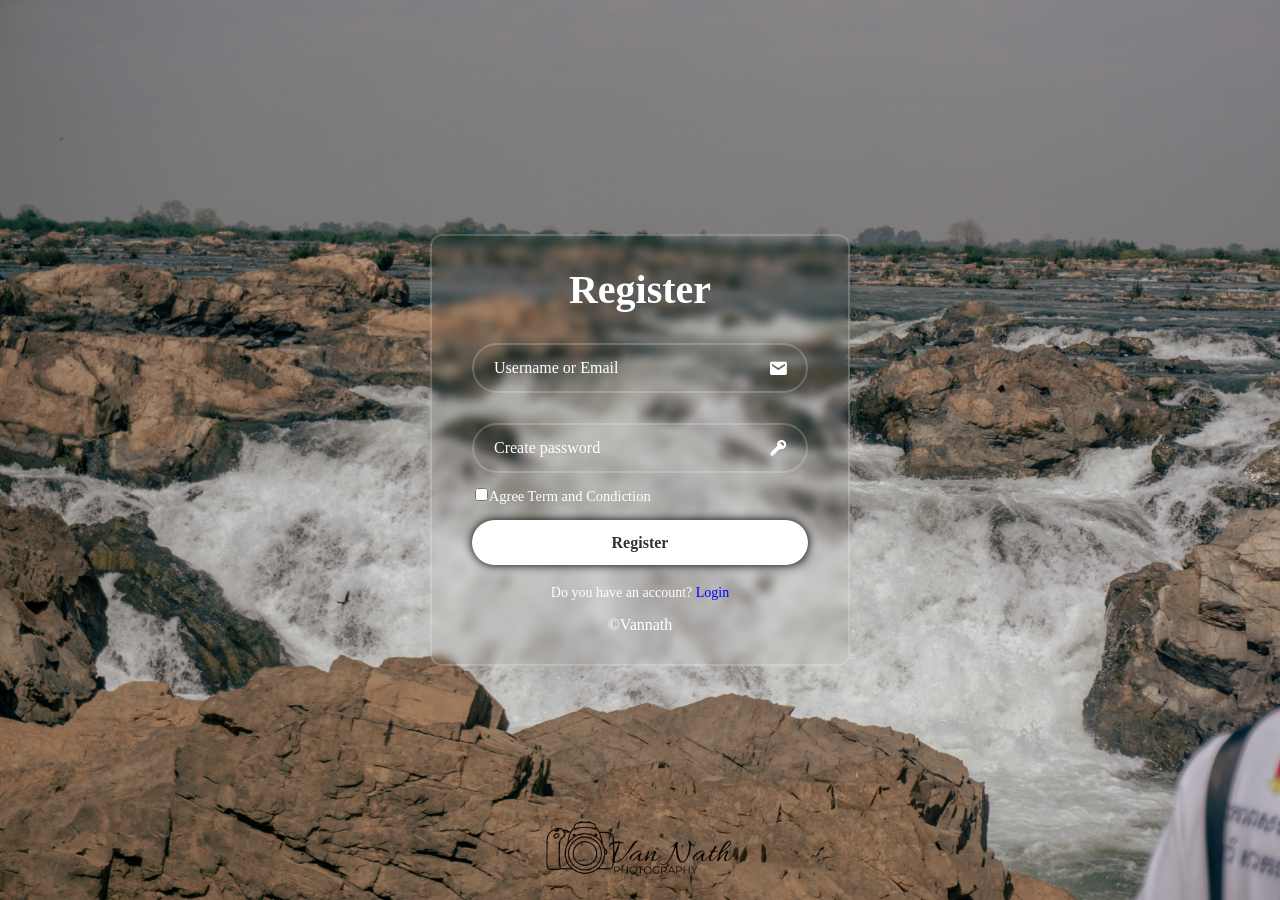
<file: Register.html>
<!doctype html>
<html lang="en">
  <head>
    <meta charset="UTF-8" />
    <meta name="viewport" content="width=device-width, initial-scale=1.0" />
    <title>Register Account</title>
    <link rel="stylesheet" href="Register.css" />
    <link
      href="https://unpkg.com/boxicons@2.1.4/css/boxicons.min.css"
      rel="stylesheet"
    />
  </head>
  <body>
    <div class="wrapper">
      <form action="">
        <h1>Register</h1>
        <div class="input-box">
          <input type="text" placeholder="Username or Email" required />
          <i class="bx bxs-envelope"></i>
        </div>
        <div class="input-box">
          <input type="password" placeholder="Create password" required />
          <i class="bx bxs-key"></i>
        </div>
        <div class="agree-term">
          <label for=""
            ><input type="checkbox" required /> Agree Term and Condiction</label
          >
        </div>
        <button class="btn">Register</button>
        <div class="login-link">
          <p>Do you have an account? <a href="index.html">Login</a></p>
        </div>
        <footer>
          <p>&copy;Vannath</p>
        </footer>
      </form>
    </div>
  </body>
</html>
</file>
<file: Register.css>
* {
  margin: 0;
  padding: 0;
  box-sizing: border-box;
  font-family: "Khmer OS Siemreap";
}
body {
  display: flex;
  justify-content: center;
  align-items: center;
  min-height: 100vh;
  background: url(DSC07451.jpg) no-repeat;
  background-size: cover;
}
.wrapper {
  width: 420px;
  background: transparent;
  color: #fff;
  padding: 30px 40px;
  backdrop-filter: blur(5px);
  border: 2px solid rgba(255, 255, 255, 0.2);
  border-radius: 12px;
}
.wrapper h1 {
  font-size: 40px;
  text-align: center;
}
.wrapper .input-box {
  position: relative;
  width: 100%;
  height: 50px;
  margin: 30px 0;
}
.input-box input {
  width: 100%;
  height: 100%;
  background: transparent;
  border: none;
  outline: none;
  border: 2px solid rgba(255, 255, 255, 0.2);
  border-radius: 35px;
  font-size: 16px;
  color: #fff;
  padding: 20px 45px 20px 20px;
}
.input-box input::placeholder {
  color: #fff;
}
.input-box i {
  position: absolute;
  right: -30px;
  top: 30%;
  transform: translate(-50px);
  font-size: 20px;
}
.wrapper .agree-term {
  display: flex;
  justify-content: space-between;
  font-size: 14.5px;
  margin: -15px 3px 15px;
}
.agree-term label input {
  accent-color: #fff;
  margin-right: -2px;
}
.wrapper .btn {
  width: 100%;
  height: 45px;
  background: #fff;
  border: none;
  outline: none;
  border-radius: 40px;
  box-shadow: 0 0 10px rgba(0, 0, 0, 1);
  cursor: pointer;
  font-size: 16px;
  color: #333;
  font-weight: 600;
}
.wrapper .login-link {
  font-size: 14px;
  text-align: center;
  margin: 20px 0 15px;
}
.login-link p a {
  color: blue;
  text-decoration: none;
  font-weight: 500;
}
.login-link p a:hover {
  text-decoration: underline;
}
footer p {
  text-align: center;
}
</file>
